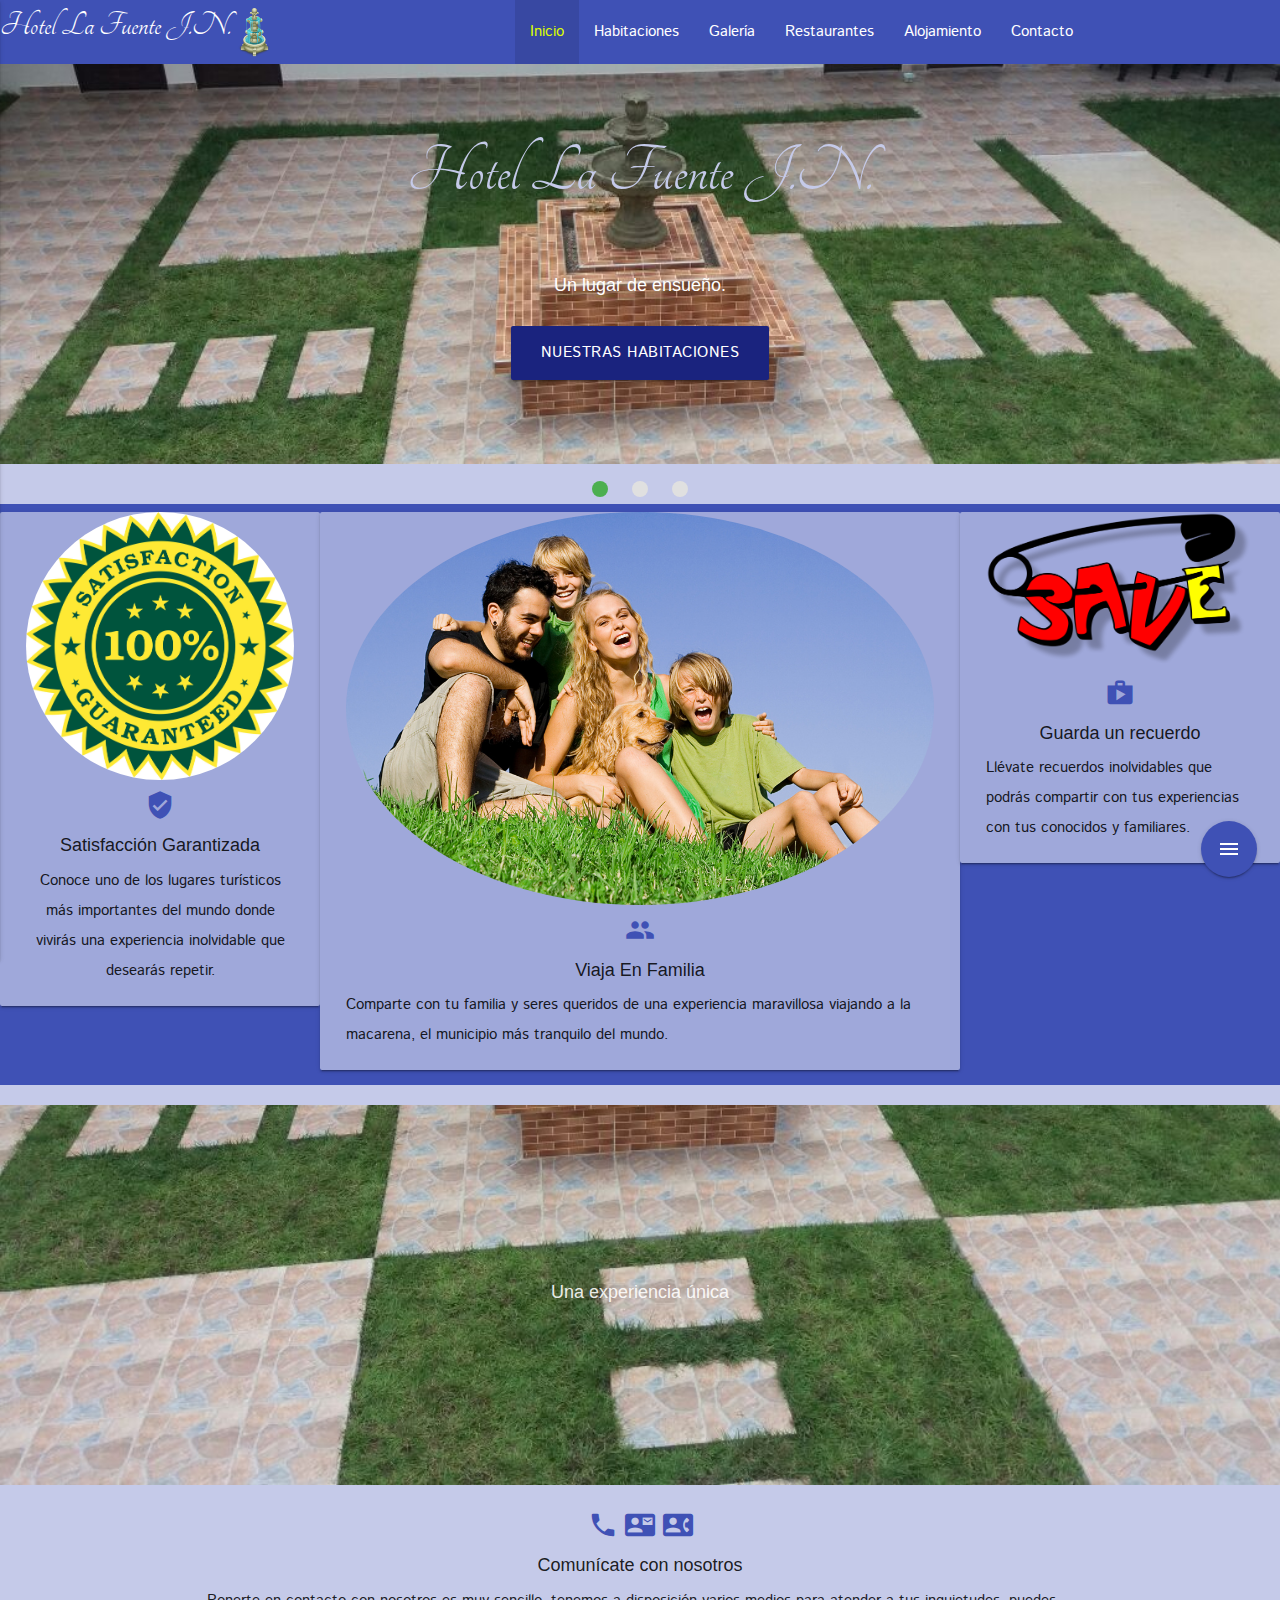
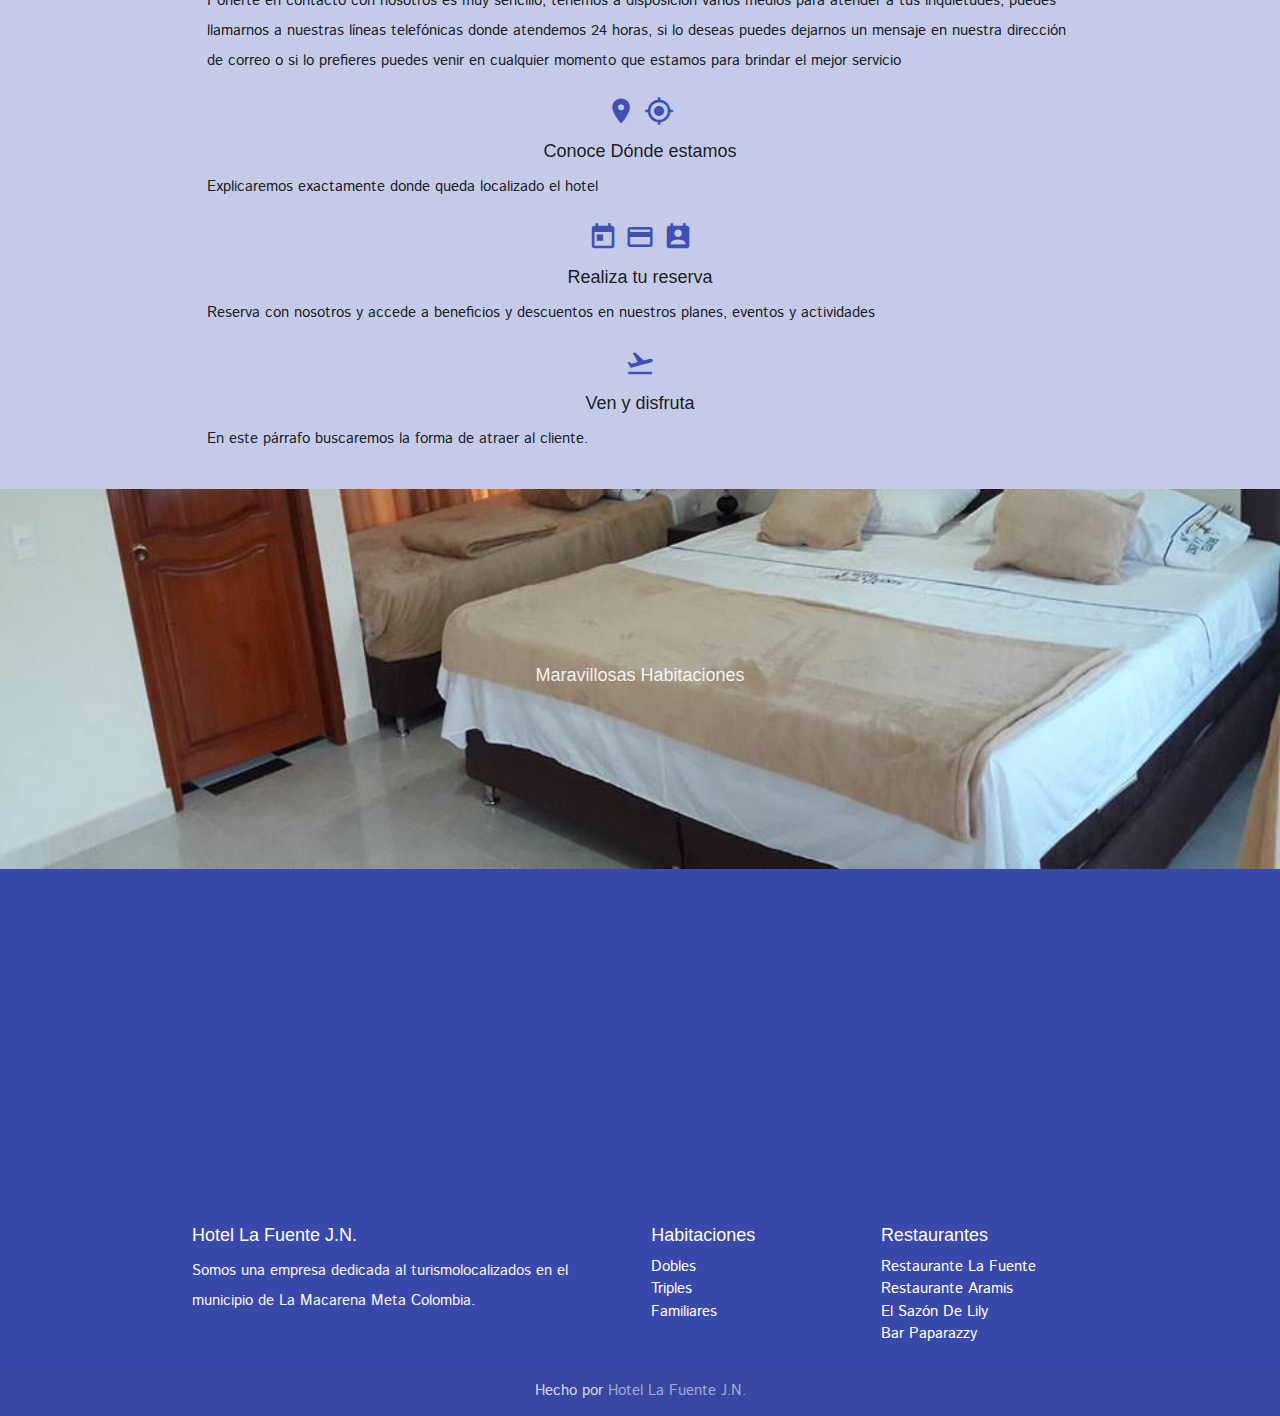
<file: site/index.html>
<!DOCTYPE html>
<html lang="es">
<head>
  <meta http-equiv="Content-Type" content="text/html; charset=UTF-8"/>
  <meta name="viewport" content="width=device-width, initial-scale=1, maximum-scale=1.0, user-scalable=no"/>
  <meta name="description" content="Hotel La Fuente J.N.">
  <!-- DESCRIPCIÓN PARA LOS BUSCADORES GOOGLE YAHOO AMAZON MSN.-->
  <meta name="keywords" content="Viajes A La Macarena,Viajas Colombia, Hotel Caño Cristales,Hotel La Fuente J.N., Hotel La Fuente La Macarena, Viaje A Caño Cristales, Caño Cristales Colombia, La Macarena, La Macarena Meta,">
  <!-- Palabras Clave --> <!-- NO BORRAR NUNCA IMPORTANTE PARA EL POSICIONAMIENTO AGREGAR CONCEPTOS CLAVE-->
  <!--Import Google Icon Font-->
  <link href="https://fonts.googleapis.com/icon?family=Material+Icons" rel="stylesheet">
  <link href="https://fonts.googleapis.com/css?family=Indie+Flower" rel="stylesheet">
  <link href="https://fonts.googleapis.com/css?family=Tangerine" rel="stylesheet">
  <!--Import materialize.css-->
  <link href="css/materialize.css" type="text/css" rel="stylesheet" media="screen,projection"/>
  <!-- CSS  -->
  <link rel="stylesheet" href="https://www.w3schools.com/w3css/4/w3.css">
  <link rel="stylesheet" type="text/css" href="css/galeria.css">
  <link href="css/style.css" type="text/css" rel="stylesheet" media="screen,projection"/>
  <title>Hotel La Fuente J.N.</title>
</head>
<body>
  <div>
    <font class="tangerine_lit left white-text">Hotel La Fuente J.N.</font>
  	<nav class="indigo" role="navigation">
      <div class="nav-wrapper container">
        <a id="logo-container" href="index.html" class="brand-logo"><img src="img/font.png" alt="" width="50px"></a>
        <ul class="right hide-on-med-and-down">
          <li class="active"><a href="index.html">Inicio</a></li>
          <li><a class="white-text" href="habitaciones.html">Habitaciones</a></li>
          <li><a class="white-text" href="galeria.html">Galería</a></li>
          <li><a class="white-text" href="restorant.html">Restaurantes</a></li>
          <li><a class="white-text" href="alojamiento.html">Alojamiento</a></li>
          <!--<li><a class="white-text" href="team.html">Equipo</a></li>-->
          <li><a class="white-text" href="contact.html">Contacto</a></li>
        </ul>
        <ul id="nav-mobile" class="side-nav">
          <li><a href="#">Inicio</a></li>
          <li><a href="habitaciones.html">Habitaciones</a></li>
          <li><a href="fotos.html">Eventos</a></li>
          <li><a href="activities.html">Actividades</a></li>
          <li><a href="restorant.html">Restaurantes</a></li>
          <li><a href="team.html">Equipo</a></li>
          <li><a href="contact.html">Contacto</a></li>
        </ul>
        <a href="#" data-activates="nav-mobile" class="button-collapse right"><i class="material-icons">menu</i></a>
      </div>
    </nav>
  </div>
  

  <div class="fixed-action-btn toolbar">
    <a class="btn-floating btn-large indigo">
    <i class="large material-icons">menu</i>
    </a>
    <ul>
      <li><a class="waves-effect waves-light"><i class="material-icons">today</i></a></li>
      <li><a class="waves-effect yellow darken-1"><i class="material-icons">format_quote</i></a></li>
      <li><a class="waves-effect green"><i class="material-icons">perm_media</i></a></li>
      <li><a class="waves-effect blue" href="contacto.html"><i class="material-icons">contact_mail</i></a></li>
    </ul>
  </div>


    <!-- INICIO  SLIDER DE IMÁGENES     -->  
  <div class="slider">
    <ul class="slides">
      <li>
        <img src="img/font1.jpg"> <!-- IMAGEN 1 -->
        <div class="caption right-align">
          <div class="container">
            <h1 class="tangerine_tit center indigo-text text-lighten-4">Hotel La Fuente J.N.</h1>
            <br><br>
            <div class="row center">
              <h5 class="header col s12 light">Un lugar de ensueño.</h5>
            </div>
            <div class="row center">
              <a href="habitaciones.html" id="download-button" class="btn-large waves-effect waves-light indigo darken-4">Nuestras Habitaciones</a>
            </div>
            <br><br>
          </div>    
        </div>
      </li>
      <li>
        <img src="img/room3.jpg"> <!-- IMAGEN 2 -->
        <div class="caption right-align">
          <div class="container">
            <h1 class="tangerine_tit header center indigo-text text-lighten-4">Hotel La Fuente J.N.</h1>
            <br><br>
            <div class="row center">
              <h5 class="header col s12 light">Un lugar de ensueño.</h5>
            </div>
            <div class="row center">
              <a href="habitaciones.html" id="download-button" class="btn-large waves-effect waves-light indigo darken-4">Eventos</a>
            </div>
            <br><br>
          </div>    
        </div>
      </li>
      <li>
        <img src="img/room10.jpg"> <!-- IMAGEN 3 -->
        <div class="caption right-align">
          <div class="container">
            <h1 class="tangerine_tit center indigo-text text-lighten-4">Hotel La Fuente J.N.</h1>
            <br><br>
            <div class="row center">
              <h5 class="header col s12 light">Un lugar de ensueño.</h5>
            </div>
            <div class="row center">
              <a href="habitaciones.html" id="download-button" class="btn-large waves-effect waves-light indigo darken-4">Contacto</a>
            </div>
            <br><br>
          </div>    
        </div>
      </li>
    </ul>
  </div>
<!-- FIN  SLIDER DE IMÁGENES     -->

  
  <!--   Icon Section   -->
  <div class="row indigo" style="width: 100%;">

    <div class="card indigo lighten-3 col l3 s9 center">
      <div class="icon-block">
        <img class="circle" width="100%" height="100%" src="img/satisfaccion.jpg" alt="">
        <h2 class="center indigo-text"><i class="material-icons">verified_user</i></h2>
        <h5 class="center">Satisfacción Garantizada</h5>

        <p class="light">Conoce uno de los lugares turísticos más importantes del mundo donde vivirás una experiencia inolvidable que desearás repetir.</p>
      </div>
    </div>

    <div class="card indigo lighten-3 col l6 s12 left">
      <div class="icon-block">
        <img class="circle" width="100%" height="100%" src="img/family.jpg" alt="">
        <h2 class="center indigo-text"><i class="material-icons">group</i></h2>
        <h5 class="center">Viaja En Familia</h5>
        <p class="light">Comparte con tu familia y seres queridos de una experiencia maravillosa viajando a la macarena, el municipio más tranquilo del mundo.</p>
      </div>
    </div>

    <div class="card indigo lighten-3 col l3 s9 right">
      <div class="icon-block">
        <img width="100%" height="100%" src="img/save.png" alt="">
        <h2 class="center indigo-text"><i class="material-icons">shop</i></h2>
        <h5 class="center">Guarda un recuerdo</h5>

        <p class="light">Llévate recuerdos inolvidables que podrás compartir con tus experiencias con tus conocidos y familiares.</p>
      </div>
    </div>
  </div>


  <div class="parallax-container valign-wrapper">
    <div class="section no-pad-bot">
      <div class="container">
        <div class="row center">
          <h5 class="header col s12 light">Una experiencia única</h5>
        </div>
      </div>
    </div>
    <div class="parallax"><img src="img/background2.jpg" alt="Unsplashed background img 2"></div>
  </div>

  <div class="container">
    <div class="section">

        <div class="col s12 m4">
          <div class="icon-block">
            <h2 class="center indigo-text"><i class="material-icons"><a class="indigo-text" href="contact.html">local_phone contact_mail contact_phone</a></i></h2>
            <h5 class="center">Comunícate con nosotros</h5>
            <p class="light">Ponerte en contacto con nosotros es muy sencillo, tenemos a disposición varios medios para atender a tus inquietudes, puedes llamarnos a nuestras líneas telefónicas donde atendemos 24 horas, si lo deseas puedes dejarnos un mensaje en nuestra dirección de correo o si lo prefieres puedes venir en cualquier momento que estamos para brindar el mejor servicio</p>
          </div>
        </div>

        <div class="col s12 m4">
          <div class="icon-block">
            <h2 class="center indigo-text"><i class="material-icons"><a class="indigo-text" href="#mapaGoogle">location_on my_location</a></i></h2>
            <h5 class="center">Conoce Dónde estamos</h5>

            <p class="light">Explicaremos exactamente donde queda localizado el hotel</p>
          </div>
        </div>

        <div class="col s12 m4">
          <div class="icon-block">
            <h2 class="center indigo-text"><i class="material-icons">today payment perm_contact_calendar</i></h2>
            <h5 class="center">Realiza tu reserva</h5>

            <p class="light">Reserva con nosotros y accede a beneficios y descuentos en nuestros planes, eventos y actividades</p>
          </div>
        </div>

        <div class="col s12 m4">
          <div class="icon-block">
            <h2 class="center indigo-text"><i class="material-icons">flight_takeoff</i></h2>
            <h5 class="center">Ven y disfruta</h5>
            <p class="light">En este párrafo buscaremos la forma de atraer al cliente.</p>
          </div>
        </div>

    </div>
  </div>


  <div class="parallax-container valign-wrapper">
    <div class="section no-pad-bot">
      <div class="container">
        <div class="row center">
          <h5 class="header col s12 light">Maravillosas Habitaciones</h5>
        </div>
      </div>
    </div>
    <div class="parallax"><img src="img/background3.jpg" alt="Unsplashed background img 3"></div>
  </div>

  <footer class="page-footer indigo darken-1">
    <div class="container">
      <div class="row center">
      	<iframe id="mapaGoogle" src="https://www.google.com/maps/embed?pb=!1m18!1m12!1m3!1d1676.2946292823344!2d-73.785972122252!3d2.1829090941499074!2m3!1f0!2f0!3f0!3m2!1i1024!2i768!4f13.1!3m3!1m2!1s0x0%3A0xe25fd5c75cede46d!2sHotel+la+fuente+la+macarena-meta!5e0!3m2!1ses!2s!4v1494699911734" width="300" height="300" frameborder="0" style="border:0" allowfullscreen></iframe>
      </div>
      <div class="row">
        <div class="col l6 s12">
          <h5 class="white-text">Hotel La Fuente J.N.</h5>
          <p class="grey-text text-lighten-4">Somos una empresa dedicada al turismolocalizados en el municipio de La Macarena Meta Colombia.</p>


        </div>
        <div class="col l3 s12">
          <h5 class="white-text">Habitaciones</h5>
          <ul>
            <li><a class="white-text" href="#!">Dobles</a></li>
            <li><a class="white-text" href="#!">Triples</a></li>
            <li><a class="white-text" href="#!">Familiares</a></li>
          </ul>
        </div>
        <div class="col l3 s12">
          <h5 class="white-text">Restaurantes</h5>
          <ul>
            <li><a class="white-text" href="#!"> Restaurante La Fuente</a></li>
            <li><a class="white-text" href="#!"> Restaurante Aramis</a></li>
            <li><a class="white-text" href="#!"> El Sazón De Lily</a></li>
            <li><a class="white-text" href="#!"> Bar Paparazzy</a></li>
          </ul>
        </div>
      </div>
    </div>
    <div class="footer-copyright">
      <div class="container center">
      Hecho por <a class="indigo-text text-lighten-3" href="http://materializecss.com">Hotel La Fuente J.N.</a>
      </div>
    </div>
  </footer>


  <!--  Scripts-->
  <script src="https://code.jquery.com/jquery-2.1.1.min.js"></script>
  <script src="js/materialize.js"></script>
  <script src="js/init.js"></script>
  <script>
    $(document).ready(function(){
      $('.slider').slider({full_width: true});
    });

  </script>

  </body>
</html>
</file>
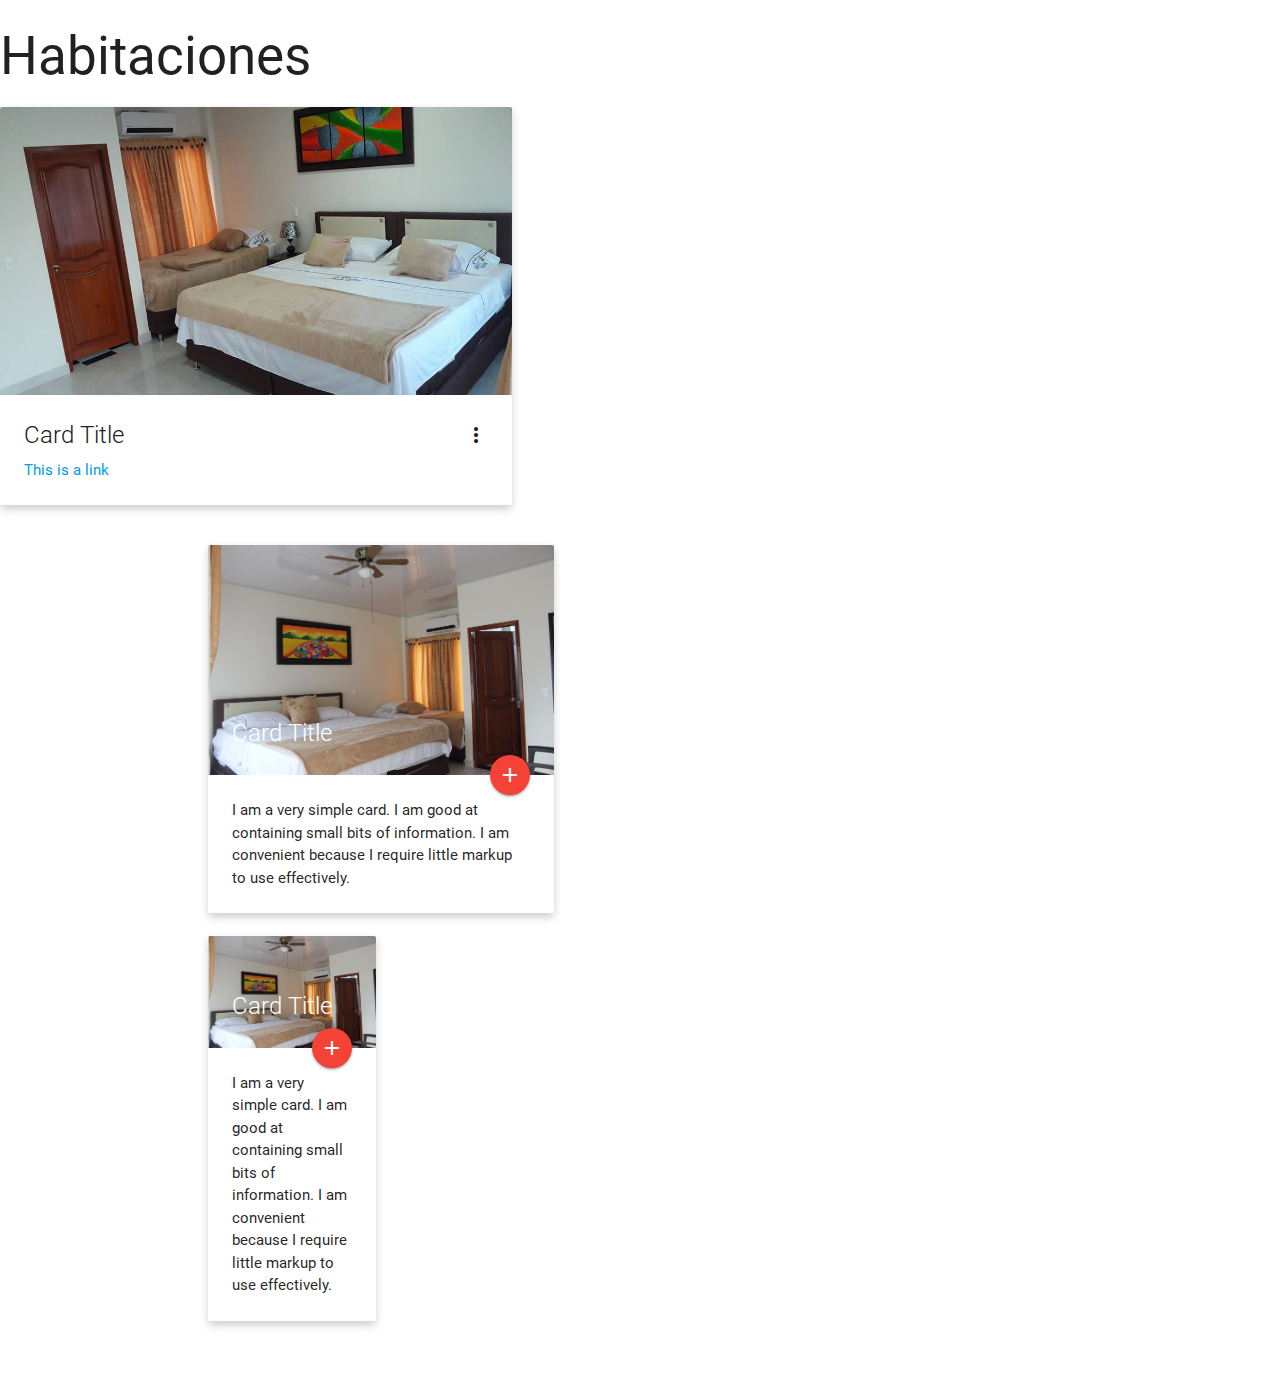
<file: site/cards.html>
<!DOCTYPE html>
<html>
<head>
<!--Import Google Icon Font-->
      <link href="http://fonts.googleapis.com/icon?family=Material+Icons" rel="stylesheet">
      <!--Import materialize.css-->
      <link type="text/css" rel="stylesheet" href="css/materialize.min.css"  media="screen,projection"/>
<style>
.card {
    box-shadow: 0 4px 8px 0 rgba(0,0,0,0.2);
    transition: 0.3s;
    width: 40%;
}

.card:hover {
    box-shadow: 0 8px 16px 0 rgba(0,0,0,0.2);
}

.container {
    padding: 2px 16px;
}
</style>
</head>
<body>
<!--Import jQuery before materialize.js-->
      <script type="text/javascript" src="https://code.jquery.com/jquery-2.1.1.min.js"></script>
      <script type="text/javascript" src="js/materialize.min.js"></script>

<h2>Habitaciones</h2>



  <div class="card">
    <div class="card-image waves-effect waves-block waves-light">
      <img class="activator" src="img/room3.jpg">
    </div>
    <div class="card-content">
      <span class="card-title activator grey-text text-darken-4">Card Title<i class="material-icons right">more_vert</i></span>
      <p><a href="#">This is a link</a></p>
    </div>
    <div class="card-reveal indigo">
      <span class="card-title white grey-text text-darken-4">Habitación Triple<i class="material-icons right">close</i></span>
      <p class="white">Esta es una habitación ámplia con dos camas unidas que se pueden separar y una cama independiente lo que suma tres camas muy cómodas en las cuales pasará una agradable noche.</p>
      <img width="100%" class="circle" src="img/room3.jpg">
    </div>
  </div>




  <div class="container">
    <div class="section">

      <div class="row">
        <div class="col s12 m12">
          <div class="card">
            <div class="card-image">
              <img src="img/room1.jpg">
              <span class="card-title">Card Title</span>
              <a class="btn-floating halfway-fab waves-effect waves-light red"><i class="material-icons">add</i></a>
            </div>
            <div class="card-content">
              <p>I am a very simple card. I am good at containing small bits of information. I am convenient because I require little markup to use effectively.</p>
            </div>
          </div>
        </div>
        <div class="col s12 m6">
          <div class="card">
            <div class="card-image">
              <img src="img/room1.jpg">
              <span class="card-title">Card Title</span>
              <a class="btn-floating halfway-fab waves-effect waves-light red"><i class="material-icons">add</i></a>
            </div>
            <div class="card-content">
              <p>I am a very simple card. I am good at containing small bits of information. I am convenient because I require little markup to use effectively.</p>
            </div>
          </div>
        </div>


      </div>


    </div>
  </div>
  


      




</body>
</html>
</file>
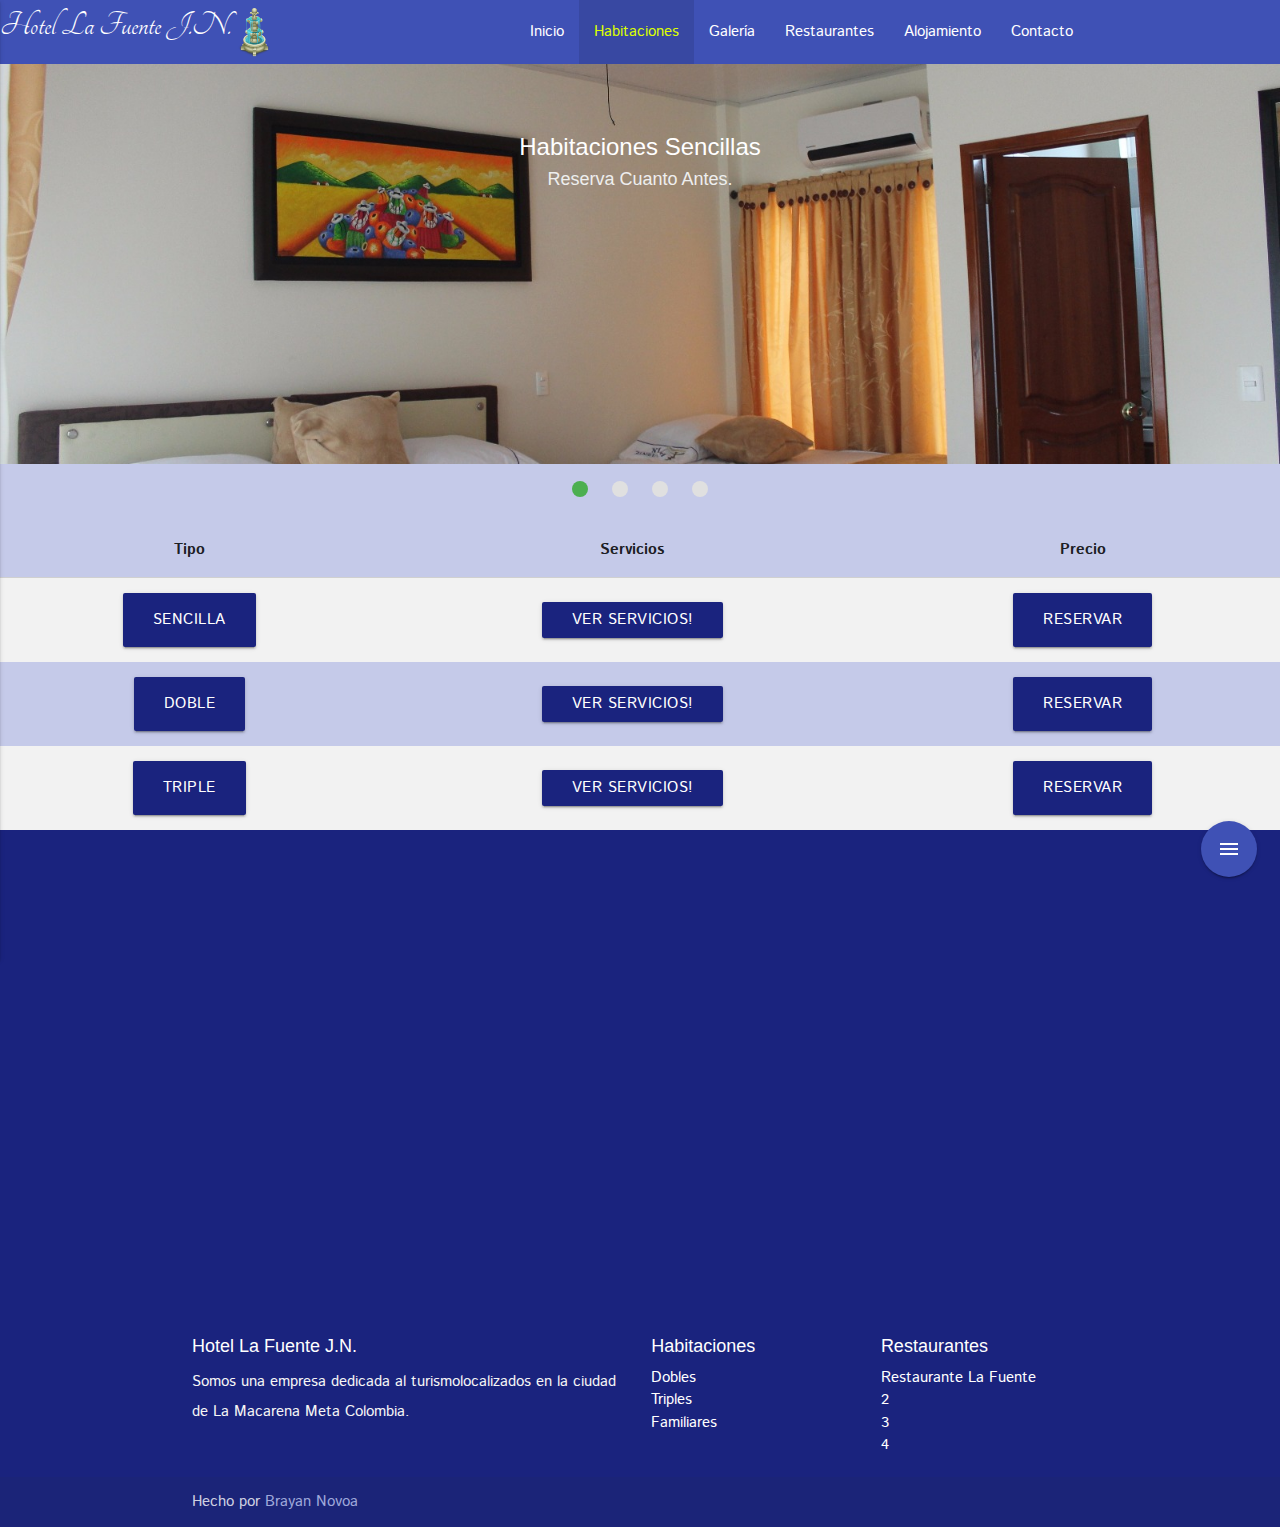
<file: site/habitaciones.html>
<!DOCTYPE html>
<html lang="es">
<head>
  <meta name="description" content="Hotel La Fuente J.N.">
  <!-- DESCRIPCIÓN PARA LOS BUSCADORES GOOGLE YAHOO AMAZON MSN.-->
  <meta name="keywords" content="Viajes A La Macarena,Viajas Colombia, Hotel Caño Cristales,Hotel La Fuente J.N., Hotel La Fuente La Macarena, Viaje A Caño Cristales, Caño Cristales Colombia, La Macarena, La Macarena Meta,">
  <!-- Palabras Clave --> <!-- NO BORRAR NUNCA IMPORTANTE PARA EL POSICIONAMIENTO AGREGAR CONCEPTOS CLAVE-->
  <meta http-equiv="Content-Type" content="text/html; charset=UTF-8"/>
  <meta name="viewport" content="width=device-width, initial-scale=1, maximum-scale=1.0, user-scalable=no"/>

  <!--Import Google Icon Font-->
  <link href="https://fonts.googleapis.com/icon?family=Material+Icons" rel="stylesheet">
  <link href="https://fonts.googleapis.com/css?family=Indie+Flower" rel="stylesheet"> 
  <link href="https://fonts.googleapis.com/css?family=Tangerine" rel="stylesheet"> 
  <!--Import materialize.css-->
  <link href="css/materialize.css" type="text/css" rel="stylesheet" media="screen,projection"/>
  <!-- CSS  -->
  <link rel="stylesheet" href="https://www.w3schools.com/w3css/4/w3.css">
  <link rel="stylesheet" type="text/css" href="css/galeria.css">
  <link href="css/style.css" type="text/css" rel="stylesheet" media="screen,projection"/>
  <title>Habitaciones HFJN.</title>
</head>
<body>
  <div>
    <font class="tangerine_lit left white-text">Hotel La Fuente J.N.</font>
    <nav class="indigo" role="navigation">
      <div class="nav-wrapper container">
        <a id="logo-container" href="index.html" class="brand-logo"><img src="img/font.png" alt="" width="50px"></a>
        <ul class="right hide-on-med-and-down">
          <li><a class="white-text" href="index.html">Inicio</a></li>
          <li class="active"><a href="#">Habitaciones</a></li>
          <li><a class="white-text" href="galeria.html">Galería</a></li>
          <li><a class="white-text" href="restorant.html">Restaurantes</a></li>
          <li><a class="white-text" href="alojamiento.html">Alojamiento</a></li>
          <!--<li><a class="white-text" href="team.html">Equipo</a></li>-->
          <li><a class="white-text" href="contact.html">Contacto</a></li>
        </ul>
        <ul id="nav-mobile" class="side-nav">
          <li><a href="index.html">Inicio</a></li>
          <li class="indigo darken-1"><a href="#">Habitaciones</a></li>
          <li><a href="fotos.html">Eventos</a></li>
          <li><a href="activities.html">Actividades</a></li>
          <li><a href="restorant.html">Restaurantes</a></li>
          <li><a href="team.html">Equipo</a></li>
          <li><a href="contact.html">Contacto</a></li>
        </ul>
        <a href="#" data-activates="nav-mobile" class="button-collapse"><i class="material-icons">menu</i></a>
      </div>
      
    </nav>
  </div>


<!-- INICIO  SLIDER DE IMÁGENES     -->  
  <div class="slider">
    <ul class="slides">
      <li>
        <img src="img/room1.jpg"> <!-- random image -->
        <div class="caption center-align">
          <h3>Habitaciones Sencillas</h3>
          <h5 class="light grey-text text-lighten-3">Reserva Cuanto Antes.</h5>
        </div>
      </li>
      <li>
        <img src="img/room2.jpg"> <!-- random image -->
        <div class="caption left-align">
          <h3>Habitaciones Dobles</h3>
          <h5 class="light grey-text text-lighten-3">Here's our small slogan.</h5>
        </div>
      </li>
      <li>
        <img src="img/room3.jpg"> <!-- random image -->
        <div class="caption right-align">
          <h3>Habitaciones Triples</h3>
          <h5 class="light grey-text text-lighten-3">Here's our small slogan.</h5>
        </div>
      </li>
      <li>
        <img src="img/room4.jpg"> <!-- random image -->
        <div class="caption center-align">
          <h3>No Esperes Más!</h3>
          <h5 class="light grey-text text-lighten-3">Reserva Ahora Mismo.</h5>
        </div>
      </li>
    </ul>
  </div>
<!-- FIN  SLIDER DE IMÁGENES     -->
    
  

  <div class="row">
    <div class="container">
      

    </div>
  </div>




  <!--   TABLA DE PRECIOS     -->
  
  <table class="striped centered">
    <thead>
      <tr>
          <th>Tipo</th>
          <th>Servicios</th>
          <th>Precio</th>
      </tr>
    </thead>

    <tbody>
      <tr>
        <td>
          <a href="sencilla.html" class="btn btn-large tooltipped waves-effect waves-light indigo darken-4" data-position="right" data-delay="50" data-tooltip="Ver Habitación">
            Sencilla
          </a>
        </td>
        <td>
          <!-- Tarjeta Para Habitación Deoble -->
          <a class="waves-effect indigo darken-4 btn" href="#modal1">Ver Servicios!</a>
              <!-- Modal Structure -->
          <div id="modal1" class="modal indigo lighten-3" style="width: 50%;">
            <div style="background-image: url(img/room3.jpg);" class="modal-content">
                    <!-- INFORMACIÓN HABITACIÓN TRIPLE -->
              <center>  
                <div class="card" style="width: 450px; height: 70%;">
                  <div class="card-image waves-effect waves-block waves-light">
                    <img class="activator" src="img/room3.jpg">
                  </div>
                  <div class="card-content indigo center">
                    <span class="card-title activator indigo-text text-lighten-5">Servicios<i class="material-icons right">more_vert</i></span>
                    <p>
                      <a href="contact.html" class="btn indigo darken-4">Reservar</a>
                      <a href="#!" class="modal-action modal-close btn indigo darken-4 ">Cerrar</a>
                    </p>
                  </div>
                  <div class="card-reveal indigo lighten-2" style="width: 450px; height: 100%">
                    
                    <table>
                      <tr>
                        <td><i class="material-icons indigo-text text-lighten-5">done</i></td>
                        <td>3 Camas</td>
                      </tr>
                      <tr>
                        <td><i class="material-icons indigo-text text-lighten-5">done</i></td>
                        <td>TV 32"</td>
                      </tr>
                      <tr>
                        <td><i class="material-icons indigo-text text-lighten-5">done</i></td>
                        <td>Tv Cable</td>
                      </tr>
                      <tr>
                        <td><i class="material-icons indigo-text text-lighten-5">done</i></td>
                        <td>Baño</td>
                      </tr>
                      <tr>
                        <td><i class="material-icons indigo-text text-lighten-5">done</i></td>
                        <td>Internet</td>
                      </tr>
                    </table>
                    
                    <span class="card-title "><i class="btn indigo darken-4 material-icons center">Cerrar</i></span>
                  </div>
                </div>
              </center>
            </div>
          </div>
        </td>
        <td>
          <a href="contact.html" class="btn btn-large tooltipped waves-effect waves-light indigo darken-4" data-position="left" data-delay="50" data-tooltip="Reserva Ahora!">
            Reservar
          </a>
        </td>
      </tr>
      <tr>
        <td>
          <a href="doble.html" class="btn btn-large tooltipped waves-effect waves-light indigo darken-4" data-position="right" data-delay="50" data-tooltip="Ver Habitación">
            Doble
          </a>
        </td>
        <td>
          <!-- Tarjeta Para Habitación Deoble -->
          <a class="waves-effect indigo darken-4 btn" href="#modal2">Ver Servicios!</a>
              <!-- Modal Structure -->
          <div id="modal2" class="modal indigo lighten-3" style="width: 50%;">
            <div style="background-image: url(img/room3.jpg);" class="modal-content">
                    <!-- INFORMACIÓN HABITACIÓN TRIPLE -->
              <center>  
                <div class="card" style="width: 450px; height: 70%;">
                  <div class="card-image waves-effect waves-block waves-light">
                    <img class="activator" src="img/room3.jpg">
                  </div>
                  <div class="card-content indigo center">
                    <span class="card-title activator indigo-text text-lighten-5">Servicios<i class="material-icons right">more_vert</i></span>
                    <p>
                      <a href="contact.html" class="btn indigo darken-4">Reservar</a>
                      <a href="#!" class="modal-action modal-close btn indigo darken-4 ">Cerrar</a>
                    </p>
                  </div>
                  <div class="card-reveal indigo lighten-2" style="width: 450px; height: 100%">
                    
                    <table>
                      <tr>
                        <td><i class="material-icons indigo-text text-lighten-5">done</i></td>
                        <td>3 Camas</td>
                      </tr>
                      <tr>
                        <td><i class="material-icons indigo-text text-lighten-5">done</i></td>
                        <td>TV 32"</td>
                      </tr>
                      <tr>
                        <td><i class="material-icons indigo-text text-lighten-5">done</i></td>
                        <td>Tv Cable</td>
                      </tr>
                      <tr>
                        <td><i class="material-icons indigo-text text-lighten-5">done</i></td>
                        <td>Baño</td>
                      </tr>
                      <tr>
                        <td><i class="material-icons indigo-text text-lighten-5">done</i></td>
                        <td>Internet</td>
                      </tr>
                    </table>
                    
                    <span class="card-title "><i class="btn indigo darken-4 material-icons center">Cerrar</i></span>
                  </div>
                </div>
              </center>
            </div>
          </div>
        </td>
        <td>
          <a href="contact.html" class="btn btn-large tooltipped waves-effect waves-light indigo darken-4" data-position="left" data-delay="50" data-tooltip="Reserva Ahora!">
            Reservar
          </a>
        </td>
      </tr>
      <tr>
        <td>
          <a href="triple.html" class="btn btn-large tooltipped waves-effect waves-light indigo darken-4" data-position="right" data-delay="50" data-tooltip="Ver Habitación">
            Triple
          </a>
        </td>
        <td>
          <!-- Tarjeta Triples -->
          <a class="waves-effect indigo darken-4 btn" href="#modal3">Ver Servicios!</a>
              <!-- Modal Structure -->
          <div id="modal3" class="modal indigo lighten-3">
            <div style="background-image: url(img/room3.jpg);" class="modal-content">
                    <!-- INFORMACIÓN HABITACIÓN TRIPLE -->
              <center>  
                <div class="card" style="width: 70%; height: 100%">
                  <div class="card-image waves-effect waves-block waves-light">
                    <img class="activator" src="img/room3.jpg">
                  </div>
                  <div class="card-content indigo center">
                    <span class="card-title activator indigo-text text-lighten-5">Servicios<i class="material-icons right">more_vert</i></span>
                    <p>
                      <a href="contact.html" class="btn indigo darken-4">Reservar</a>
                      <a href="#!" class="modal-action modal-close btn indigo darken-4 ">Cerrar</a>
                    </p>
                  </div>
                  <div class="card-reveal indigo lighten-2" style="width: 450px; height: 100%">
                    
                    <table>
                      <tr>
                        <td><i class="material-icons indigo-text text-lighten-5">done</i></td>
                        <td>3 Camas</td>
                      </tr>
                      <tr>
                        <td><i class="material-icons indigo-text text-lighten-5">done</i></td>
                        <td>TV 32"</td>
                      </tr>
                      <tr>
                        <td><i class="material-icons indigo-text text-lighten-5">done</i></td>
                        <td>Tv Cable</td>
                      </tr>
                      <tr>
                        <td><i class="material-icons indigo-text text-lighten-5">done</i></td>
                        <td>Baño</td>
                      </tr>
                      <tr>
                        <td><i class="material-icons indigo-text text-lighten-5">done</i></td>
                        <td>Internet</td>
                      </tr>
                    </table>
                    
                    <span class="card-title "><i class="btn indigo darken-4 material-icons right">Cerrar</i></span>
                  </div>
                </div>
              </center>
            </div>
          </div>
        </td>
        <td>
          <a href="contact.html" class="btn btn-large tooltipped waves-effect waves-light indigo darken-4" data-position="left" data-delay="50" data-tooltip="Reserva Ahora!">
            Reservar
          </a>
        </td>
      </tr>
    </tbody>
  </table>
      
  





  
          



    <footer class="page-footer indigo darken-4">
    <div class="container">
      <div class="row center">
        <iframe class="" id="mapaGoogle" src="https://www.google.com/maps/embed?pb=!1m18!1m12!1m3!1d1676.2946292823344!2d-73.785972122252!3d2.1829090941499074!2m3!1f0!2f0!3f0!3m2!1i1024!2i768!4f13.1!3m3!1m2!1s0x0%3A0xe25fd5c75cede46d!2sHotel+la+fuente+la+macarena-meta!5e0!3m2!1ses!2s!4v1494699911734" width="600" height="450" frameborder="0" style="border:0" allowfullscreen></iframe>
      </div>
      <div class="row">
        <div class="col l6 s12">
          <h5 class="white-text">Hotel La Fuente J.N.</h5>
          <p class="grey-text text-lighten-4">Somos una empresa dedicada al turismolocalizados en la ciudad de La Macarena Meta Colombia.</p>


        </div>
        <div class="col l3 s12">
          <h5 class="white-text">Habitaciones</h5>
          <ul>
            <li><a class="white-text" href="#!">Dobles</a></li>
            <li><a class="white-text" href="#!">Triples</a></li>
            <li><a class="white-text" href="#!">Familiares</a></li>
          </ul>
        </div>
        <div class="col l3 s12">
          <h5 class="white-text">Restaurantes</h5>
          <ul>
            <li><a class="white-text" href="#!"> Restaurante La Fuente</a></li>
            <li><a class="white-text" href="#!"> 2</a></li>
            <li><a class="white-text" href="#!"> 3</a></li>
            <li><a class="white-text" href="#!"> 4</a></li>
          </ul>
        </div>
      </div>
    </div>
    <div class="footer-copyright">
      <div class="container">
      Hecho por <a class="indigo-text text-lighten-3" href="http://materializecss.com">Brayan Novoa</a>
      </div>
    </div>
  </footer>




  <div class="fixed-action-btn toolbar">
    <a class="btn-floating btn-large indigo">
    <i class="large material-icons">menu</i>
    </a>
    <ul>
      <li><a class="waves-effect waves-light"><i class="material-icons">today</i></a></li>
      <li><a class="waves-effect yellow darken-1"><i class="material-icons">format_quote</i></a></li>
      <li><a class="waves-effect green"><i class="material-icons">perm_media</i></a></li>
      <li><a class="waves-effect blue" href="contacto.html"><i class="material-icons">contact_mail</i></a></li>
    </ul>
  </div>


  <!--  Scripts-->
  <script src="https://code.jquery.com/jquery-2.1.1.min.js"></script>
  <script src="js/materialize.js"></script>
  <script src="js/init.js"></script>
  <script>
  $(document).ready(function(){
      $('.slider').slider({full_width: true});
    });

  $(document).ready(function(){
    $('.materialboxed').materialbox();
  });

  $(document).ready(function(){
    $('.tooltipped').tooltip({delay: 50});
  });

    $(document).ready(function(){
    // the "href" attribute of .modal-trigger must specify the modal ID that wants to be triggered
    $('.modal').modal();
  });


  </script>

  </body>
</html>
</file>
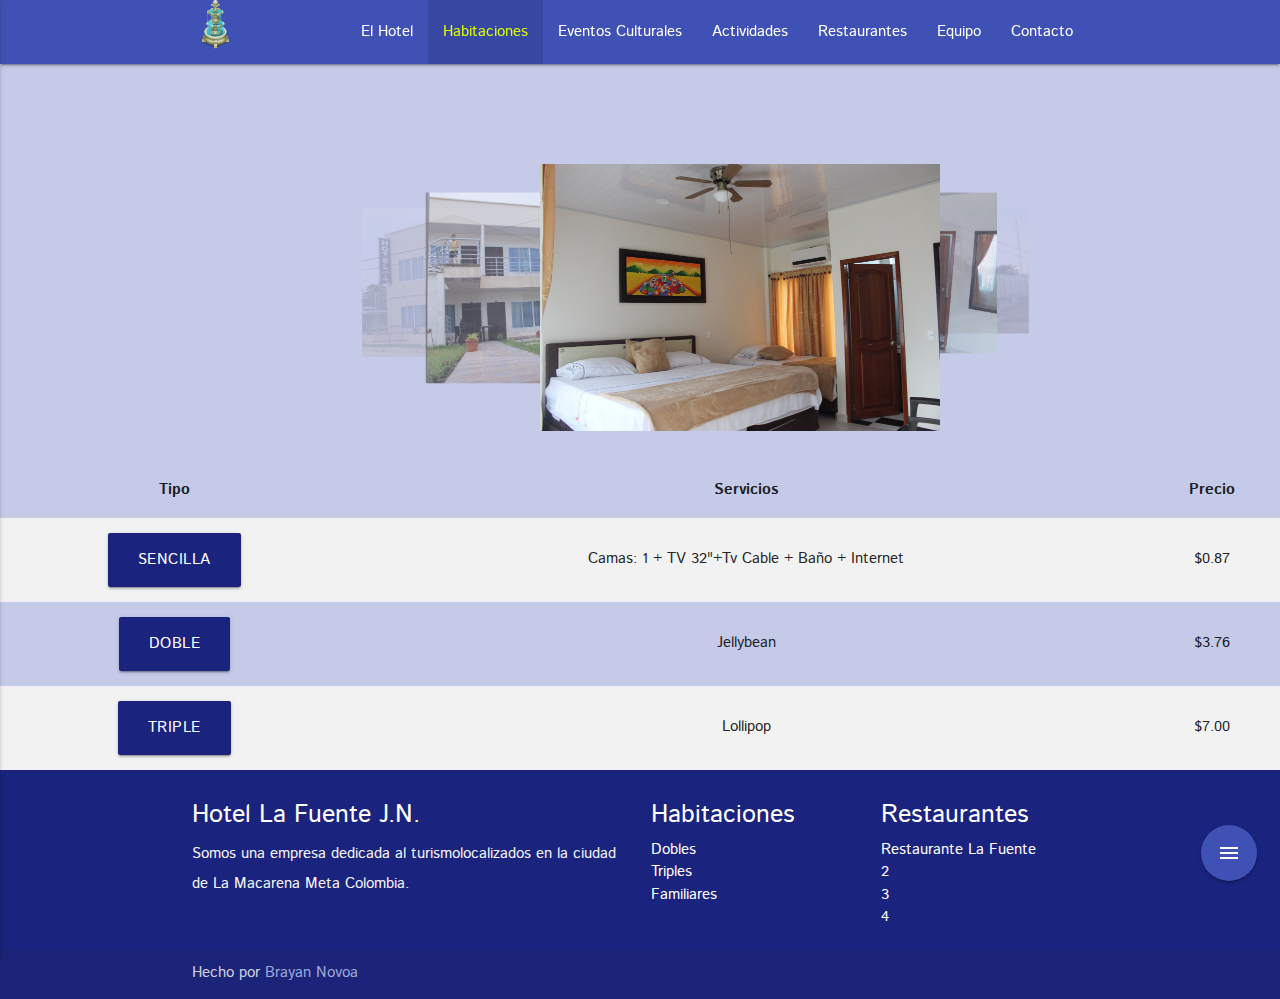
<file: site/sencilla.html>
<!DOCTYPE html>
<html lang="en">
<head>
  <meta http-equiv="Content-Type" content="text/html; charset=UTF-8"/>
  <meta name="viewport" content="width=device-width, initial-scale=1, maximum-scale=1.0, user-scalable=no"/>
  <title>Habitaciones</title>

  <!-- CSS  -->
  <link href="https://fonts.googleapis.com/icon?family=Material+Icons" rel="stylesheet">
  <link href="css/materialize.css" type="text/css" rel="stylesheet" media="screen,projection"/>
  <link href="css/style.css" type="text/css" rel="stylesheet" media="screen,projection"/>
</head>
<body>
  
  <div class="navbar-fixed">
    <nav class="indigo" role="navigation">
      <div class="nav-wrapper container">
        <a id="logo-container" href="index.html" class="brand-logo"><img src="img/font.png" alt="" width="50px"></a>
        <ul class="right hide-on-med-and-down">
          <li><a class="white-text" href="index.html">El Hotel</a></li>
          <li class="active"><a href="#">Habitaciones</a></li>
          <li><a class="white-text" href="fotos.html">Eventos Culturales</a></li>
          <li><a class="white-text" href="activities.html">Actividades</a></li>
          <li><a class="white-text" href="restorant.html">Restaurantes</a></li>
          <li><a class="white-text" href="team.html">Equipo</a></li>
          <li><a class="white-text" href="contact.html">Contacto</a></li>
        </ul>

              
            
        <div class="fixed-action-btn toolbar">
          <a class="btn-floating btn-large indigo">
          <i class="large material-icons">menu</i>
          </a>
          <ul>
            <li><a class="waves-effect waves-light"><i class="material-icons">today</i></a></li>
            <li><a class="waves-effect yellow darken-1"><i class="material-icons">format_quote</i></a></li>
            <li><a class="waves-effect green"><i class="material-icons">perm_media</i></a></li>
            <li><a class="waves-effect blue" href="contacto.html"><i class="material-icons">contact_mail</i></a></li>
          </ul>
        </div>


        <ul id="nav-mobile" class="side-nav">
          <li><a href="#">Navbar Link</a></li>
          <li><a href="rooms.html">Habitaciones</a></li>
          <li><a href="fotos.html">Eventos Culturales</a></li>
          <li><a href="activities.html">Actividades</a></li>
          <li><a href="restorant.html">Restaurantes</a></li>
          <li><a href="team.html">Equipo</a></li>
          <li><a href="contact.html">Contacto</a></li>
        </ul>
        <a href="#" data-activates="nav-mobile" class="button-collapse"><i class="material-icons">menu</i></a>
      </div>
      
    </nav>
  </div>



  
<!--   GALERIA DE IMÁGENES     -->


  <div class="carousel">
    <a class="carousel-item" href="#uno!"><img class="materialboxed" width="400" src="img/room1.jpg"></a>
    <a class="carousel-item" href="#dos!"><img class="materialboxed" width="400" src="img/room2.jpg"></a>
    <a class="carousel-item" href="#tres!"><img class="materialboxed" width="400" src="img/hotel1.jpg"></a>
    <a class="carousel-item" href="#cuatro!"><img class="materialboxed" width="400" src="img/room4.jpg"></a>
    <a class="carousel-item" href="#cinco!"><img class="materialboxed" width="400" src="img/room5.jpg"></a>
    <a class="carousel-item" href="#seis!"><img class="materialboxed" width="400" src="img/room3.jpg"></a>
    <a class="carousel-item" href="#siete!"><img class="materialboxed" width="400" src="img/hotel3.jpg"></a>
    <a class="carousel-item" href="#ocho!"><img class="materialboxed" width="400" src="img/hotel8.jpg"></a>
  </div>




  <!--   TABLA DE PRECIOS     -->
  
  <table class="striped centered">
    <thead>
      <tr>
          <th>Tipo</th>
          <th>Servicios</th>
          <th>Precio</th>
      </tr>
    </thead>

    <tbody>
      <tr>
        <td><a href="sencilla.html" id="download-button" class="btn-large waves-effect waves-light indigo darken-4">Sencilla</a></td>
        <td>Camas: 1 + TV 32"+Tv Cable + Baño + Internet</td>
        <td>$0.87</td>
      </tr>
      <tr>
        <td><a href="doble.html" id="download-button" class="btn-large waves-effect waves-light indigo darken-4">Doble</a></td>
        <td>Jellybean</td>
        <td>$3.76</td>
      </tr>
      <tr>
        <td><a href="triple.html" id="download-button" class="btn-large waves-effect waves-light indigo darken-4">Triple</a></td>
        <td>Lollipop</td>
        <td>$7.00</td>
      </tr>
    </tbody>
  </table>
  
      


    <footer class="page-footer indigo darken-4">
    <div class="container">
      <div class="row">
        <div class="col l6 s12">
          <h5 class="white-text">Hotel La Fuente J.N.</h5>
          <p class="grey-text text-lighten-4">Somos una empresa dedicada al turismolocalizados en la ciudad de La Macarena Meta Colombia.</p>


        </div>
        <div class="col l3 s12">
          <h5 class="white-text">Habitaciones</h5>
          <ul>
            <li><a class="white-text" href="#!">Dobles</a></li>
            <li><a class="white-text" href="#!">Triples</a></li>
            <li><a class="white-text" href="#!">Familiares</a></li>
          </ul>
        </div>
        <div class="col l3 s12">
          <h5 class="white-text">Restaurantes</h5>
          <ul>
            <li><a class="white-text" href="#!"> Restaurante La Fuente</a></li>
            <li><a class="white-text" href="#!"> 2</a></li>
            <li><a class="white-text" href="#!"> 3</a></li>
            <li><a class="white-text" href="#!"> 4</a></li>
          </ul>
        </div>
      </div>
    </div>
    <div class="footer-copyright">
      <div class="container">
      Hecho por <a class="indigo-text text-lighten-3" href="http://materializecss.com">Brayan Novoa</a>
      </div>
    </div>
  </footer>


  <!--  Scripts-->
  <script src="https://code.jquery.com/jquery-2.1.1.min.js"></script>
  <script src="js/materialize.js"></script>
  <script src="js/init.js"></script>
  <script>
    $(document).ready(function(){
      $('.carousel').carousel();
    });


  $(document).ready(function(){
    $('.materialboxed').materialbox();
  });
        
  </script>

  </body>
</html>
</file>
<file: site/css/galeria.css>
body {
	margin: 0;
}

h1 {
	color: #fff;
	text-align: center;
}

/*Estilos de la galeria*/

.galeria {
	width: 90%;
	margin: auto;
	list-style: none;
	padding: 20px;
	box-sizing: border-box;
	
	display: flex;
	flex-wrap: wrap;
	justify-content: space-around;
}

.galeria li {
	margin: 5px;
}

.galeria img {
	width: 150px;
	height: 100px;
	border: 3px solid #fff;
	border-radius: 5px;
}

/*Estilos del modal*/

.modal {
	margin-top: 100px;
	display: none;
}

.modal:target {
	
	display: block;
	position: fixed;
	background: rgba(0,0,0,0.8);
	top: 0;
	left: 0;
	width: 50%;
	height: 100%;
}

.modal h3 {
	color: #fff;
	width: 100%;
	background-color: #000;
	font-size: 30px;
	text-align: center;
	margin: 15px 0;
}
h3{
	text-align: center;
	color: #fff;
}

.imagen {
	width: 100%;
	height: 50%;
	display: flex;
	justify-content: center;
	align-items: center;
}

.imagen a {
	color: #fff;
	font-size: 40px;
	text-decoration: none;
	margin: 0 10px;
}

.imagen a:nth-child(2) {
	margin: 0;
	height: 100%;
	flex-shrink: 2;
}

.imagen img {
	width: 100%;
	height: 100%;
	max-width: 100%;
	border: 7px solid #fff;
	border-radius: 5px;
	box-sizing: border-box;
}

.cerrar {
	display: block;
	background: #fff;
	width: 30px;
	height: 30px;
	margin: 15px auto;
	text-align: center;
	text-decoration: none;
	font-size: 25px;
	color: #000;
	padding: 5px;
	border-radius: 50%;
	line-height: 25px;
}
.habitaciones_galeria{
	margin-top: 10px;
	background-color: #fff;
	border-radius: 5px;
	border: solid 1px #fff;
}
.habitaciones{
	margin: 15px auto 15px auto ;
	/*background-color: #c5cae9;*/
	border-radius: 5px;
	border: solid 1px #fff;
	width: 90%;
	
}
</file>
<file: site/css/style.css>
@import url(http://fonts.googleapis.com/css?family=Istok+Web);
@keyframes slidy {
0% { left: 0%; }
20% { left: 0%; }
30% { left: -100%; }
40% { left: -100%; }
50% { left: -200%; }
60% { left: -200%; }
70% { left: -300%; }
80% { left: -300%; }
90% { left: -400%; }
100% { left: -400%; }
}
* {
  padding: 0;
  margin: 0;
  box-sizing: border-box;
}
body, figure { 
  margin: 0;
  background: #c5cae9;
  font-family: Istok Web, sans-serif;
  font-weight: 100;
}
div#captioned-gallery {
  width: 100%;
  overflow: hidden; 
}
figure.slider { 
  position: relative;
  width: 500%;
  font-size: 0;
  transition: 1s;
  animation: 30s slidy infinite; 
}
figure.slider figure { 
  width: 20%;
  height: auto;
  display: inline-block;
  position: inherit; 
}
figure.slider img {
  width: 100%;
  height: auto;
}
figure.slider figure figcaption { 
  position: absolute;
  bottom: 0;
  background: rgba(0,0,0,0.4);
  color: #fff;
  width: 100%;
  font-size: 3rem;
  padding: .6rem;
  padding-left: 50px;
}


/*Eliminamos los margenes y paddings que agrega el navegador por defecto*/

 
/*Agregamos margenes inferiores a los parrafos*/
p {
  margin-bottom: 20px;
}
header {
  background: rgba(0,0,0,0.3);
  width: 100%;
  position: fixed;
  z-index: 100;
}
.contenido {
  padding-top: 80px;
}

.wrapper {
  width: 80%;
  margin: auto;
  overflow:hidden;
}

#pie {
clear: both;

text-align: center;
padding: 20px;
border-top: 2px solid #999999;
}
div.piedepa{
  padding: 18px 20px;
  background-clip: padding-box;
  border: 1px solid #172b4e;
  border-bottom-color: #142647;
  border-radius: 5px;
  -webkit-box-shadow: inset 0 1px rgba(255, 255, 255, 0.3), inset 0 0 1px 1px rgba(255, 255, 255, 0.1), 0 2px 10px rgba(0, 0, 0, 0.5);
  box-shadow: inset 0 1px rgba(255, 255, 255, 0.3), inset 0 0 1px 1px rgba(255, 255, 255, 0.1), 0 2px 10px rgba(0, 0, 0, 0.5);
}
div.mapa_go{
  
}
tr.tb_foot_f1>td, tr.tb_foot_f3>td{
	text-align: center;
}
div.titulo1{
	height: 100px;
	background-color: #fff;
	border-radius: 5px;
}
.titulo1>h1{
	color: #fff;
	text-align: center;
    position: relative;
    top: 50%;
    -ms-transform: translateY(-50%);
    -webkit-transform: translateY(-50%);
    transform: translateY(-50%);
}




/*  Contenedor De La Galería  */
.cajaAbanico   {
  width: 100%;
  }
  
/*  Imágenes Del Abanico */
  
#abanico {
  padding:0; 
  list-style-type:none; 
  height:300px; 
  width:100%; 
  border-bottom:1px solid #888; 
  }
#abanico li {
  margin: 0 auto; 
  display: inline-block;
  width:10%;
  height:300px; 
  }
#abanico li img {
  height:300px; 
  width:100%;
  border:0;
  }
#abanico li:hover {
  background:#eee; 
  width:30%;
  border: 2px solid #000;
  }
#abanico li:hover img {
  width:100%;
  }








/* Custom Stylesheet */
/**
 * Use this file to override Materialize files so you can update
 * the core Materialize files in the future
 *
 * Made By MaterializeCSS.com
 */
nav ul a,
nav .brand-logo {
  color: #df0;
}

p {
  line-height: 2rem;
}

.button-collapse {
  color: #26a69a;
}

.parallax-container {
  min-height: 380px;
  line-height: 0;
  height: auto;
  color: rgba(255,255,255,.9);
}
  .parallax-container .section {
    width: 100%;
  }

@media only screen and (max-width : 992px) {
  .parallax-container .section {
    position: absolute;
    top: 40%;
  }
  #index-banner .section {
    top: 10%;
  }
}

@media only screen and (max-width : 600px) {
  #index-banner .section {
    top: 0;
  }
}

.icon-block {
  padding: 0 15px;
}
.icon-block .material-icons {
  font-size: inherit;
}

footer.page-footer {
  margin: 0;
}
.goo_font{
  font-family: 'Indie Flower', cursive;
}
h1, .tangerine_tit{
  font-family: 'Tangerine', cursive;
  font-size: 70px;
}
.tangerine_lit{
  font-family: 'Tangerine', cursive;
  font-size: 35px;
}
</file>
